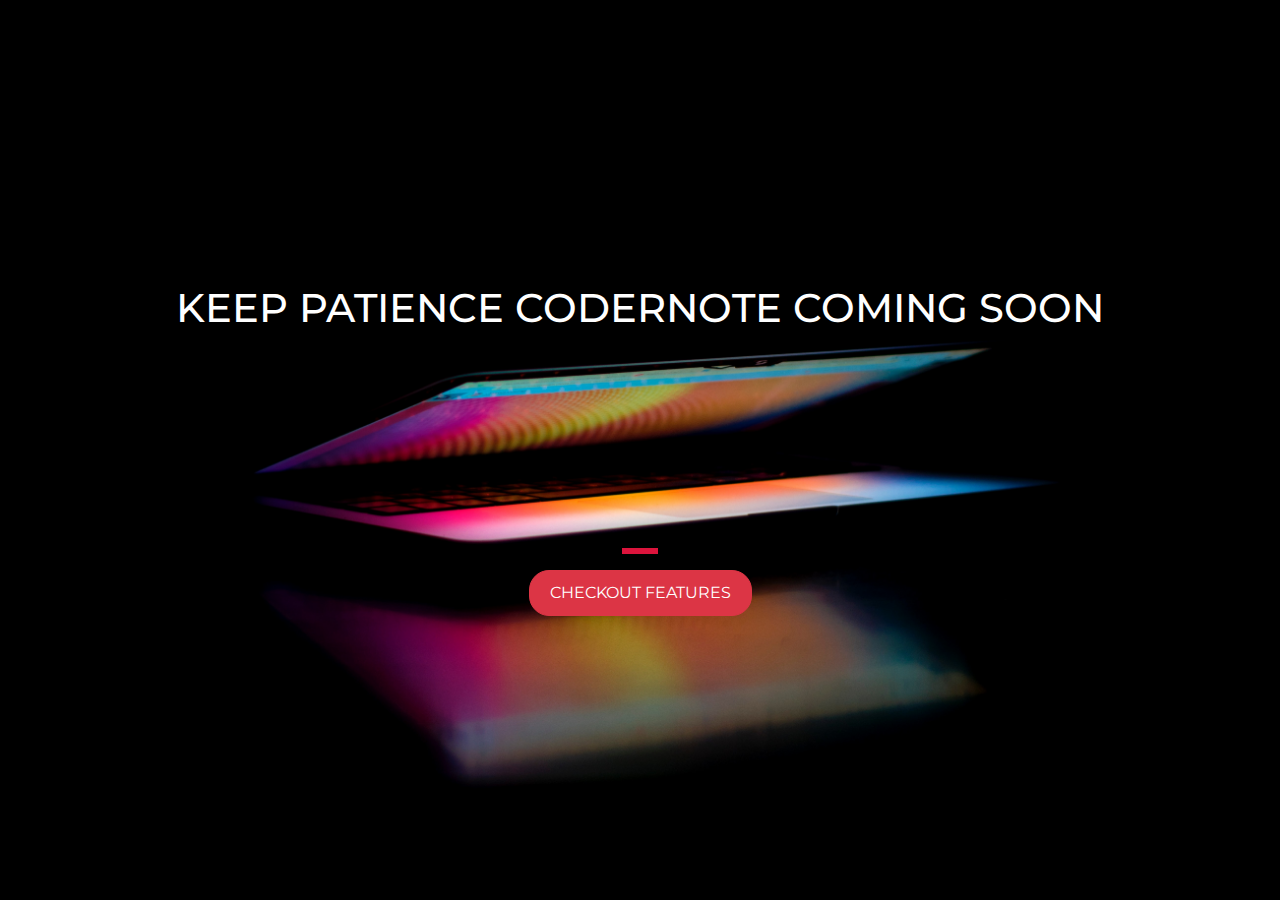
<file: index.html>
<!doctype html>
<html lang="en">
  <head>
    <!-- Required meta tags -->
    <meta charset="utf-8">
    <meta name="viewport" content="width=device-width, initial-scale=1, shrink-to-fit=no">
    <meta name="theme-color" content="black">


    <!-- Bootstrap CSS -->
    <link rel="stylesheet" href="https://stackpath.bootstrapcdn.com/bootstrap/4.4.1/css/bootstrap.min.css" integrity="sha384-Vkoo8x4CGsO3+Hhxv8T/Q5PaXtkKtu6ug5TOeNV6gBiFeWPGFN9MuhOf23Q9Ifjh" crossorigin="anonymous">
  
    <!-- fonts google -->
    <link href="https://fonts.googleapis.com/css2?family=Montserrat:wght@500&display=swap" rel="stylesheet">
    <title>landing page | SE7EN </title>
    <!-- local css -->
    <link rel="stylesheet" href="./style.css">
  </head>
  <body>
    <div class="container d-flex align-items-center h-100">
    <div class="row">
      <header class=" col-12">
        <h1 class="text-center text-uppercase">keep patience codernote coming soon</h1>
      </header>
      <div class="buffer col-12">
        
      </div>

      <section class="text-center col-12">
        <hr>
        <a href="https://codernote.pythonanywhere.com/">
          <button class="btn btn-danger text-uppercase">checkout features</button>
        </a>   
      </section>
  </div>  
</div>
    <!-- Optional JavaScript -->
    <!-- jQuery first, then Popper.js, then Bootstrap JS -->
    <script src="https://code.jquery.com/jquery-3.4.1.slim.min.js" integrity="sha384-J6qa4849blE2+poT4WnyKhv5vZF5SrPo0iEjwBvKU7imGFAV0wwj1yYfoRSJoZ+n" crossorigin="anonymous"></script>
    <script src="https://cdn.jsdelivr.net/npm/popper.js@1.16.0/dist/umd/popper.min.js" integrity="sha384-Q6E9RHvbIyZFJoft+2mJbHaEWldlvI9IOYy5n3zV9zzTtmI3UksdQRVvoxMfooAo" crossorigin="anonymous"></script>
    <script src="https://stackpath.bootstrapcdn.com/bootstrap/4.4.1/js/bootstrap.min.js" integrity="sha384-wfSDF2E50Y2D1uUdj0O3uMBJnjuUD4Ih7YwaYd1iqfktj0Uod8GCExl3Og8ifwB6" crossorigin="anonymous"></script>
  </body>
</html>
</file>
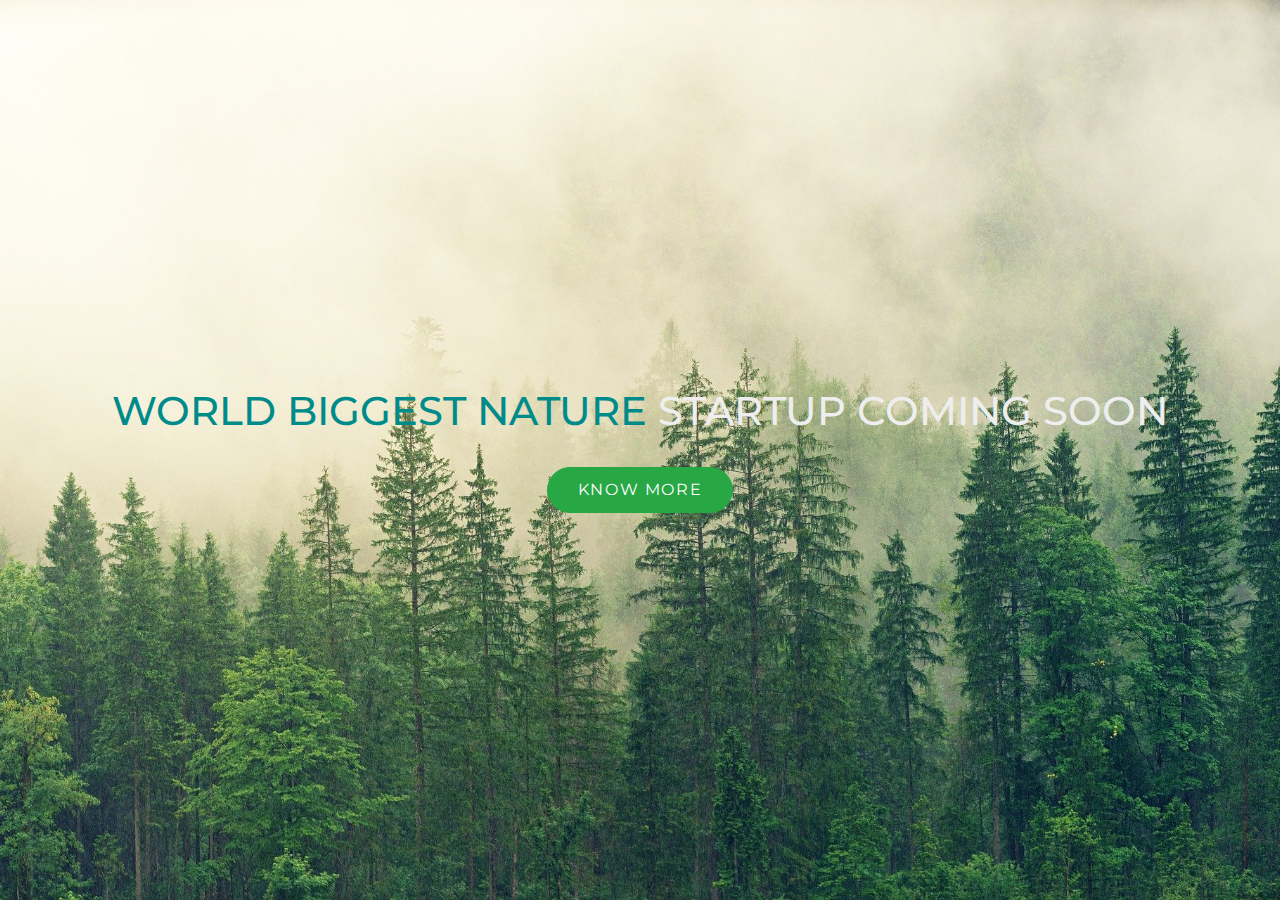
<file: landing-2.html>
<!doctype html>
<html lang="en">
  <head>
    <!-- Required meta tags -->
    <meta charset="utf-8">
    <meta name="viewport" content="width=device-width, initial-scale=1, shrink-to-fit=no">

    <!-- Bootstrap CSS -->
    <link rel="stylesheet" href="https://stackpath.bootstrapcdn.com/bootstrap/4.4.1/css/bootstrap.min.css" integrity="sha384-Vkoo8x4CGsO3+Hhxv8T/Q5PaXtkKtu6ug5TOeNV6gBiFeWPGFN9MuhOf23Q9Ifjh" crossorigin="anonymous">
    <!-- fonts google -->
    <link href="https://fonts.googleapis.com/css2?family=Montserrat:wght@600&display=swap" rel="stylesheet">

    <title>❤️ with Nature</title>
    <!-- local css -->
    <link rel="stylesheet" href="./style-2.css">

  </head>
  <body>
      <div class="container d-flex align-items-center h-100">
          <div class="row">
              <header class="text-center col-12">
                <h1 class="text-center text-uppercase"> <span>World biggest nature</span>  startup coming soon</h1>
              </header>
              <div class="buffer">

              </div>
              <section class="text-center col-12">
            <button class="text-center text-uppercase btn btn-success">Know more</button>

              </section>
          </div>
      </div>

    <!-- Optional JavaScript -->
    <!-- jQuery first, then Popper.js, then Bootstrap JS -->
    <script src="https://code.jquery.com/jquery-3.4.1.slim.min.js" integrity="sha384-J6qa4849blE2+poT4WnyKhv5vZF5SrPo0iEjwBvKU7imGFAV0wwj1yYfoRSJoZ+n" crossorigin="anonymous"></script>
    <script src="https://cdn.jsdelivr.net/npm/popper.js@1.16.0/dist/umd/popper.min.js" integrity="sha384-Q6E9RHvbIyZFJoft+2mJbHaEWldlvI9IOYy5n3zV9zzTtmI3UksdQRVvoxMfooAo" crossorigin="anonymous"></script>
    <script src="https://stackpath.bootstrapcdn.com/bootstrap/4.4.1/js/bootstrap.min.js" integrity="sha384-wfSDF2E50Y2D1uUdj0O3uMBJnjuUD4Ih7YwaYd1iqfktj0Uod8GCExl3Og8ifwB6" crossorigin="anonymous"></script>
  </body>
</html>
</file>
<file: style.css>
body,html{
    margin: 0 auto;
    width: 100%;
    height: 100%;
    font-family: 'Montserrat', sans-serif;
    background: url(./background.jpg) no-repeat center center fixed; 
    -webkit-background-size: cover;
    -moz-background-size: cover;
    -o-background-size: cover;
    background-size: cover;
}
h1{
    color: #fff;
    font-size: 2.5rem;
}
hr{
    border:3px solid crimson;
    max-width: 30px;
}
.btn, .btn-danger{
    border-radius: 20px;
    padding: 10px 20px;
    font-size: 1rem;
}
.btn-danger:hover{ border-width: 4px; }
.buffer{ height: 12rem; }

@media only screen and (max-width: 600px) {
 h1{
    color: #fff;
    font-size: 1.0rem;
}
}
</file>
<file: style-2.css>
body,html{
    margin: 0 auto;
    width: 100%;
    height: 100%;
    font-family: 'Montserrat', sans-serif;
    background: url(./back-2.jpg) no-repeat center center fixed; 
    -webkit-background-size: cover;
    -moz-background-size: cover;
    -o-background-size: cover;
    background-size: cover;
}
.btn{
    border-radius: 30px;
    padding: 10px 30px;
    letter-spacing: .1rem;
}
.btn:hover{
	border-width:4px;
}
.buffer{
    height: 5rem;
}
h1{
    color: #eeeeee;
}
span{
    color: darkcyan;
}
</file>
